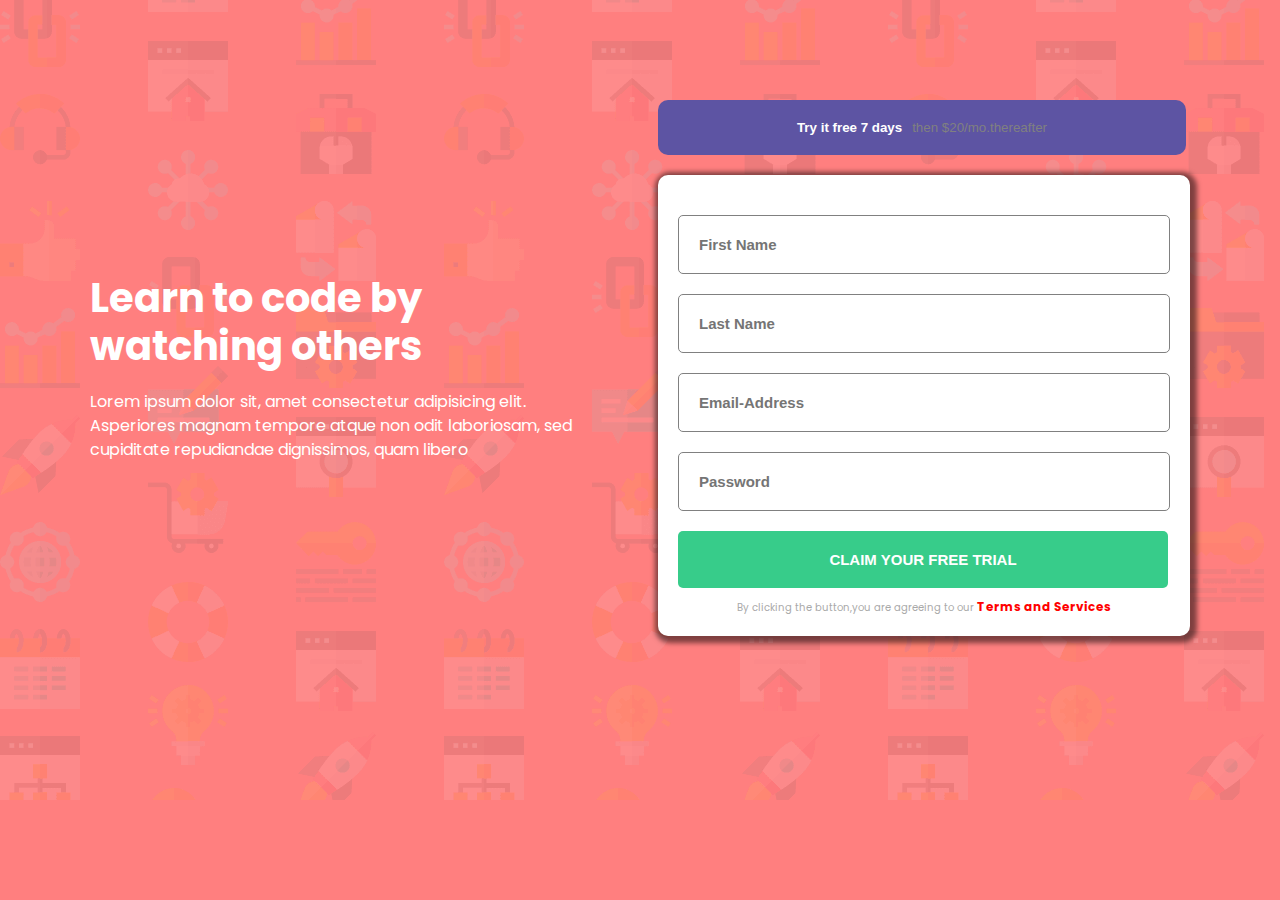
<file: block-BHaaci/index.html>
<!-- - Create a forms according to the layout shown below.

![Building HTML forms Assignment level 1](https://raw.githubusercontent.com/suraj122/AC-STYLE-images/master/building-html-forms/ex-1.jpg)

- Using CSS resets is necessary.

- Use semantic tags and keep the nesting and indentation proper. -->
<!DOCTYPE html>
<html lang="en">
<head>
    <meta charset="UTF-8">
    <meta http-equiv="X-UA-Compatible" content="IE=edge">
    <meta name="viewport" content="width=device-width, initial-scale=1.0">
    <!-- title  -->
    <title>HTML forms</title>
    <!-- stylesheet  -->
    <link rel="stylesheet" href="./style.css">
    <!-- font family  -->
    <link rel="preconnect" href="https://fonts.googleapis.com">
<link rel="preconnect" href="https://fonts.gstatic.com" crossorigin>
<link href="https://fonts.googleapis.com/css2?family=Open+Sans:ital,wght@0,400;0,500;1,300;1,400;1,500&family=Poppins:wght@100;200;300;400;500;600;700;800;900&display=swap" rel="stylesheet">
</head>
<body>
    <!-- main content  -->
    <main>
        <div class="container flex">
            <article class="col1">
                <h1>Learn to code by watching others</h1>
                <p>Lorem ipsum dolor sit, amet consectetur adipisicing elit. Asperiores magnam tempore atque non odit laboriosam, sed cupiditate repudiandae dignissimos, quam libero</p>
            </article>
            <fieldset class="col2">
                <button class="first-button"><strong>Try it free 7 days</strong>then $20/mo.thereafter</button>
                <form action="index.html" method="post">
                    <input type="text" name="username" placeholder="First Name">
                    <input type="text" name="username" placeholder="Last Name">
                    <input type="email" name="email-address" placeholder="Email-Address">
                     <input type="password" name="assword" placeholder="Password">
                     <button class="second-button">CLAIM YOUR FREE TRIAL</button>
                     <p class="footer">By clicking the button,you are agreeing to our <Strong>Terms and Services</Strong></p>

    
                </form>
            </fieldset>

        </div>
            

    </main>
    
</body>
</html>
</file>
<file: block-BHaaci/style.css>
/* http://meyerweb.com/eric/tools/css/reset/ 
   v2.0 | 20110126
   License: none (public domain)
*/

html, body, div, span, applet, object, iframe,
h1, h2, h3, h4, h5, h6, p, blockquote, pre,
a, abbr, acronym, address, big, cite, code,
del, dfn, em, img, ins, kbd, q, s, samp,
small, strike, strong, sub, sup, tt, var,
b, u, i, center,
dl, dt, dd, ol, ul, li,
fieldset, form, label, legend,
table, caption, tbody, tfoot, thead, tr, th, td,
article, aside, canvas, details, embed, 
figure, figcaption, footer, header, hgroup, 
menu, nav, output, ruby, section, summary,
time, mark, audio, video {
	margin: 0;
	padding: 0;
	border: 0;
	font-size: 100%;
	font: inherit;
	vertical-align: baseline;
}
/* HTML5 display-role reset for older browsers */
article, aside, details, figcaption, figure, 
footer, header, hgroup, menu, nav, section {
	display: block;
}
body {
	line-height: 1;
}
ol, ul {
	list-style: none;
}
blockquote, q {
	quotes: none;
}
blockquote:before, blockquote:after,
q:before, q:after {
	content: '';
	content: none;
}
table {
	border-collapse: collapse;
	border-spacing: 0;
}
/* custom style  */
body {
    background: url(./assets/bg-intro-desktop.png) no-repeat,linear-gradient(rgba(255,0,0,0.5),rgba(255,0,0,0.5));
    color: white;
    font-family: 'Open Sans', sans-serif;
    font-family: 'Poppins', sans-serif;
    line-height: 1.2;
}
/* general style  */
.container {
    max-width: 1100px;
    margin: 0 auto;
    padding: 100px 0px;
}
.flex {
    display: flex;
    justify-content: space-between;
    align-items: center;
}
.col1 {
    flex: 0 1 45%;
}
h1 {
    font-size: 40px;
    font-weight: bold;
}
p {
    margin-top: 20px;
    line-height: 1.5;
}
.col2 {
    flex: 0 1 45%;
}
form {
    background-color: white;
    padding: 20px 20px;
    border-radius: 10px;
    box-shadow: 2px 2px 5px 5px rgba(0,0,0,0.5);
}
.first-button {
    width: 528px;
    background-color:#5d54a3;
    color:grey;
    border-radius: 10px;
    border: 0;
    padding: 20px;
    margin-bottom: 20px;
}
.first-button strong {
    color: white;
    font-weight: bold;
    margin-right: 10px;
}
input {
    display: block;
    border-radius: 5px;
    border: 0.5px solid grey;
    width: 450px;
    margin-top: 20px;
    padding: 20px;
    font-weight: bold;
    font-size: 15px;
}
.second-button {
    width: 490px;
    font-weight: bold;
    margin-top: 20px;
    border-radius: 5px;
    background-color:#37cc8a;
    padding: 20px;
    font-size: 15px;
    color: white;
    border: 0px;
}
.footer {
    margin-top: 10px;
    color:darkgrey;
    font-size: 10px;
    text-align: center;
}
.footer strong {
    color: red;
    font-size: 12px;
    font-weight: bold;
}
</file>
